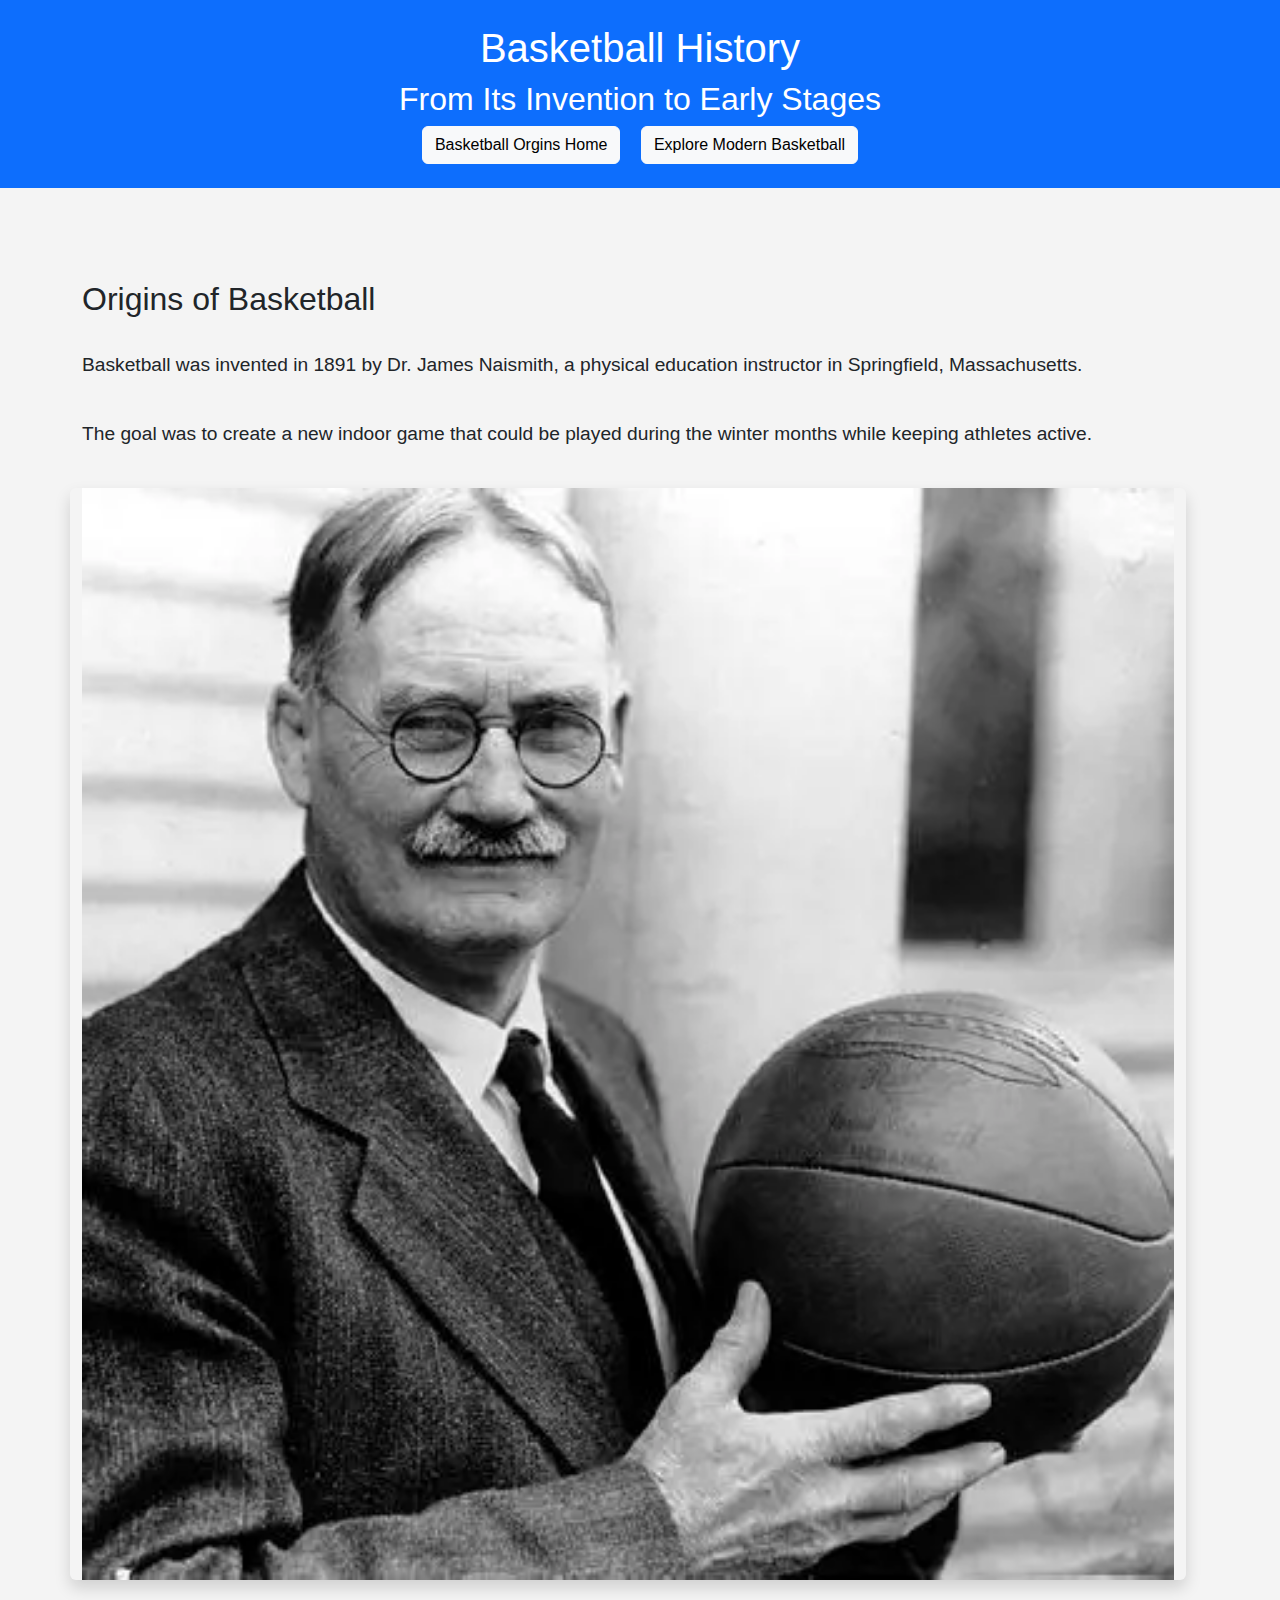
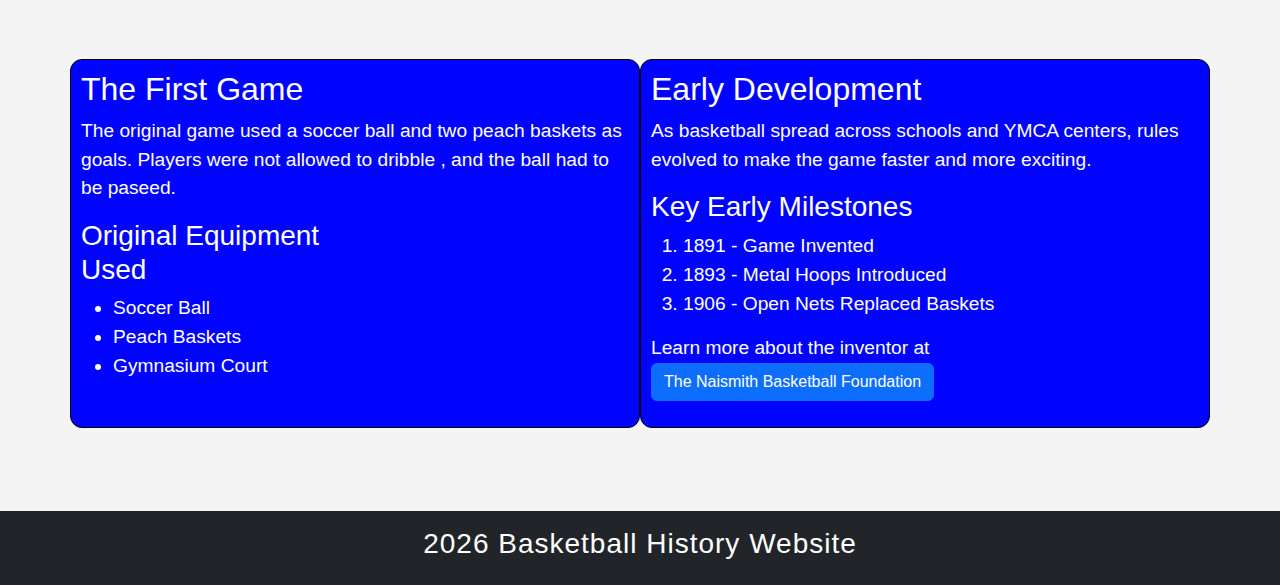
<file: index.html>
<!DOCTYPE html>
<!-- 
Declares the document type and version of HTML.
-->
<!-- Declares language of website-->
<html lang="en">
    <head>
        <meta name="'viewport" content="'width=device-width, initial-scale=1.0">
        <!--Bootstrap CSS CDN-->
        <link href="https://cdn.jsdelivr.net/npm/bootstrap@5.3.2/dist/css/bootstrap.min.css" rel="stylesheet">
        <!-- Title that appears in the browser tab-->
        <title>Basketball History</title>
        <link rel="stylesheet" href="css/style.css">
    </head>
    <body>
        <!-- 
            Header section:
            Contains the main title, subtitle, and navigation links.
            Sematic <header> tag improves accessibility and structure.
        -->
    <header class="bg-primary text-white text-center py-4">
        <!-- Main heading of the page-->
        <h1>Basketball History</h1>
        <!--Subheading providing additional context-->
        <h2> From Its Invention to Early Stages</h2>
        <!-- Navigation menu:
            Allows users to move between the two pages of the website.-->
        <nav class="'mt-3"> 
            <a class="btn btn-light mx-2" href="index.html">Basketball Orgins Home</a>
            
            <a class="btn btn-light mx-2" href="page2.html">Explore Modern Basketball</a>
        </nav>
    </header>

    <!-- Main content:
        Holds all primary information for this page.-->
    <main class="container my-5">
        <!-- Section about the origins of basketball.
         Each <section> groups related content together.-->
    <!--Grid layout-->
    <div class="row g-4">
        <section class="row g-4">
            <h2>Origins of Basketball</h2>
            <!-- Paragraph describing who invented basketball.-->
            <p>
                Basketball was invented in 1891 by Dr. James Naismith, a physical education instructor in Springfield, Massachusetts.
            </p>
            <!-- Additional paragraph expanding on the purpose of the game.-->
            <p>
                The goal was to create a new indoor game that could be played during the winter months while keeping athletes active.
            </p>
            <!-- Image element:
                Uses a relative file path.
                Includes alt text for accessibility and width for sizing.-->

            <img src="images/naismith.jpg"
            alt="Historic photograph of Dr. James Naismith holding an early basketball"
            class="'img-fluid rounded shadow">
        </section>
        <!-- Section explaining the first basketball game.1-->

        <section id = "first_game">
            <h2>The First Game</h2>
            <p>
                The original game used a soccer ball and two peach baskets as goals.
                Players were not allowed to dribble , and the ball had to be paseed.
            </p>
            <!--Subheading for the unordered list.-->

            <h3 class="col-md-6">Original Equipment Used</h3>
            <!-- Unordered list:
                Used to list items without a specific order.-->
            <ul>
                <li>Soccer Ball</li>
                <li>Peach Baskets</li>
                <li>Gymnasium Court</li>
            </ul>
        </section>
        <!-- Section about early rule development.-->

        <section id = early_development>
            <h2>Early Development</h2>
            <p>
                As basketball spread across schools and YMCA centers, rules evolved
                to make the game faster and more exciting.
            </p>
            <!-- Subeheading for ordered list.-->

            <h3 class="col-12">Key Early Milestones</h3>
            <!-- Ordered list:
                USed to show events in chronological order.-->
            <ol>
                <li>1891 - Game Invented</li>
                <li>1893 - Metal Hoops Introduced</li>
                <li>1906 - Open Nets Replaced Baskets</li>
            </ol>
            <!-- External link:
                Opens in a new tab -->
            <p>Learn more about the inventor at
                <a class="btn btn-primary" href="https://naismithbasketballfoundation.com/about-dr-james-naismith/">The Naismith Basketball Foundation</a>
            </p>
        </section>
    </div>
    </main>
    <!-- Footer section:
        Contains closing information.-->
    <footer class="text-center py-3 bg-dark text-white">
        <h3>2026 Basketball History Website</h3>
    </footer>
    </body>
</html>
</file>
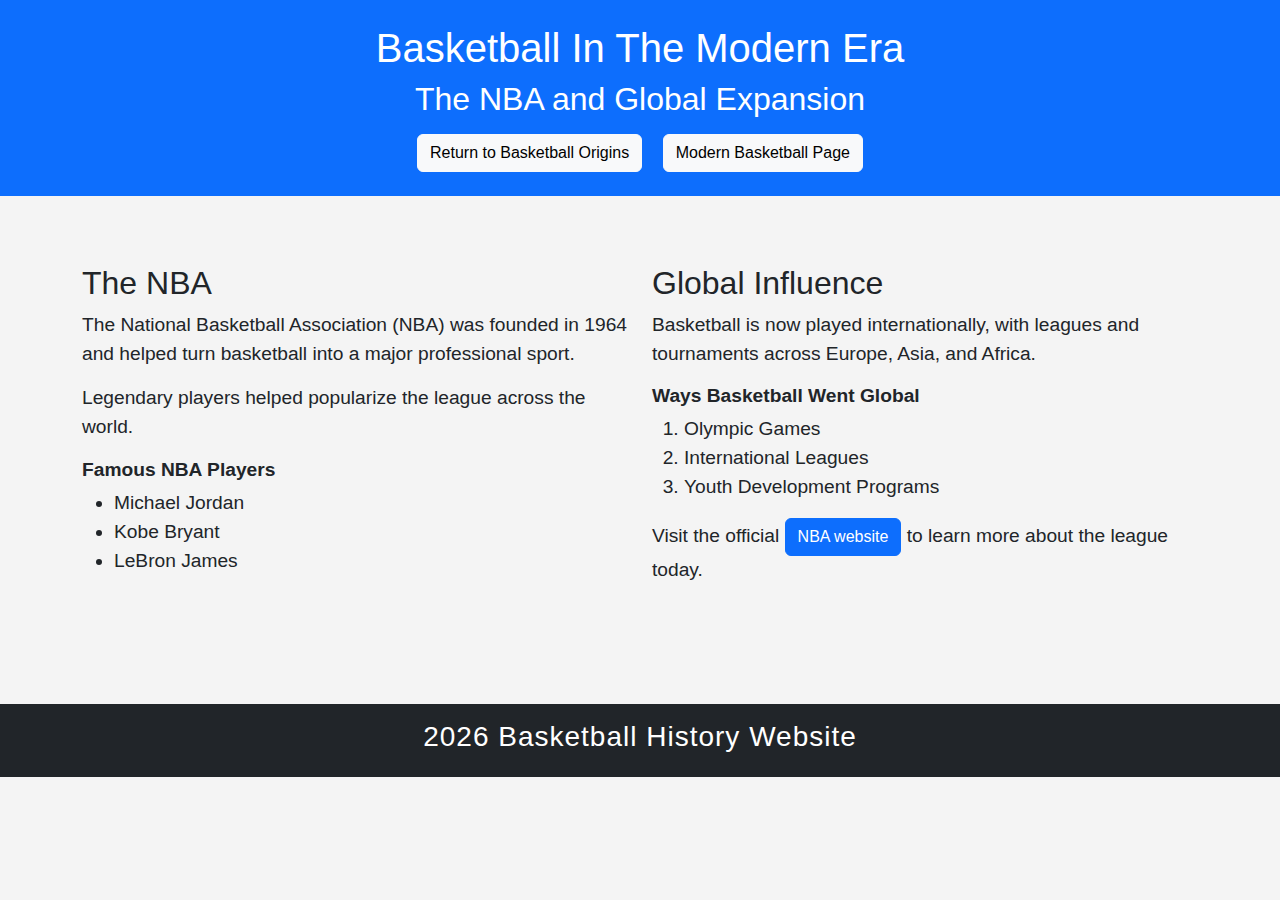
<file: page2.html>
<!DOCTYPE html>
<!--Declares language of website-->
<html lang="en">
<head>
    <meta name="viewport" content="width=device-width, initial-scale=1.0">
    <!--Bootstrap CSS CDN-->
        <link href="https://cdn.jsdelivr.net/npm/bootstrap@5.3.2/dist/css/bootstrap.min.css" rel="stylesheet">
    <title>Basketball History - Modern Era</title>
    <link 
    rel="stylesheet"
    href="css/style.css">
</head>
<body>
<!--Header with page title and navigation-->
<header class="bg-primary text-white text-center py-4">
    <h1>Basketball In The Modern Era</h1>
    <h2>The NBA and Global Expansion</h2>
    <nav class="mt-3">
        <a class="btn btn-light mx-2" href="index.html">Return to Basketball Origins</a>
        
        <a class="btn btn-light mx-2" href="page2.html">Modern Basketball Page</a>
    </nav>
</header>
<!--Main content of the modern basketball page-->
<main class="container my-5">
<!--Section focusing on the NBA-->
<!--Creates a wrapper for page 2 content.-->
<div class="row g-4">
    <section class="col-md-6">
        <h2>The NBA</h2>
        <p>
            The National Basketball Association (NBA) was founded in 1964 and
            helped turn basketball into a major professional sport.
        </p>
        <p>
            Legendary players helped popularize the league across the world.
        </p>

        <h3 class = "subheader">Famous NBA Players</h3>
        <!--Unordered list of notable players.-->
        <ul>
            <li>Michael Jordan</li>
            <li>Kobe Bryant</li>
            <li>LeBron James</li>
        </ul>
    </section>
    <!--Section on basketball's international reach-->
    <section class="col-md-6">
        <h2>Global Influence</h2>
        <p>
            Basketball is now played internationally, with leagues and tournaments
            across Europe, Asia, and Africa.
        </p>

        <h3 class = "subheader">Ways Basketball Went Global</h3>
        <!-- Ordered list showing progression.-->
        <ol>
            <li>Olympic Games</li>
            <li>International Leagues</li>
            <li>Youth Development Programs</li>
        </ol>
        <!--External link to NBA website.-->
        <p>Visit the official
            <a class="btn btn-primary" href="https://www.nba.com">NBA website</a>
            to learn more about the league today.
        </p>
    </section>
</div>
</main>
<!--Footer section-->
<footer class="text-center py-3 bg-dark text-white">
    <h3>2026 Basketball History Website</h3>
</footer>
</body>
</html>
</file>
<file: css/style.css>
/* 
This rule styles the entire webpage body.
It sets the default font, removes default margins,
and defines background and text colors for readability.
*/
body {
    font-family: sans-serif; /* Sets readable sans-serif font stack */
    margin: 0; /* Removes default spacing around page edges */
    background-color: #f4f4f4; /* Light gray background color */
}

/* Styles the sematic header section that contains page titles
and navigation links for the main page and second page. */

/* Targets navigation links inside the nav element.
Controls appearance of clickable links. */
/* Bootstrap handles spacing */
nav a {
    color:#fff; /* Makes links visiable */
    text-decoration: underline; /* Adds underline under test */
}

/* Styles the main content area.
   Limits width for readability and centers content.
*/
main {
    font-size: 1.2rem; /* Makes font-size 30px */
    margin: auto; /* Centers the main content */
}

/* Adds spacing between content sections.
Helps visually seperate topics. */
section {
    padding:20px;
    border-radius:12px;
    margin-bottom: 35px;
}

/* Title of second section of info */
#first_game {
    width: 50%; /* Makes the section cover 50% of page */
    background-color: rgb(0, 4, 255); /* Makes the background-color orangered */
    border: 1px solid black; /* Gives a 1px border around the section */
    padding: 10px; /* Internal spacing */
    color: white;
}

/* Title of third section of info */
#early_development {
    width: 50%; /* Makes the section cover 50% of page */
    background-color:rgb(0, 4, 255); /* Makes the background-color blue */
    border:1px solid black; /* Gives a 1px border around the section */
    padding: 10px; /* Internal spacing */
    color: white;
}

/* Styles footer at bottom page.
   Typically used for copyright or extra info. */
footer{
    background-color: #222; /*  Dark background */
    text-align: center; /* Centers footer text */
    font-size: 1.2rem; /* Makes font-size 30px */
    color: white;
    padding: 15px;
    letter-spacing:1px;
}

/* Class for subheader */
.subheader {
    font-weight: bold; /* Makes font-weight bold */
    font-size: 1.2rem; /* makes font-size 25px */
}
img {
    display: block;  /* Places image on its own line */
    margin-top: 15px; /* Adds spacing above the image */
    max-width: 100%;
    height: auto;
}
/* Responsive Media Query */
/* Adjust layout for smaller screens */
@media (max-width: 768px) {

    body {
        font-size: 16px;
    }
    header {
        padding: 15px;
    }
    nav a {
        display: block;
        margin: 8px 0;
    }
    main {
        padding: 15px;
    }
    section {
        margin-bottom: 15px;
    }

}
/* Changes the text color of all <a> tags to white */
a {
    color: #fff; 
}
</file>
